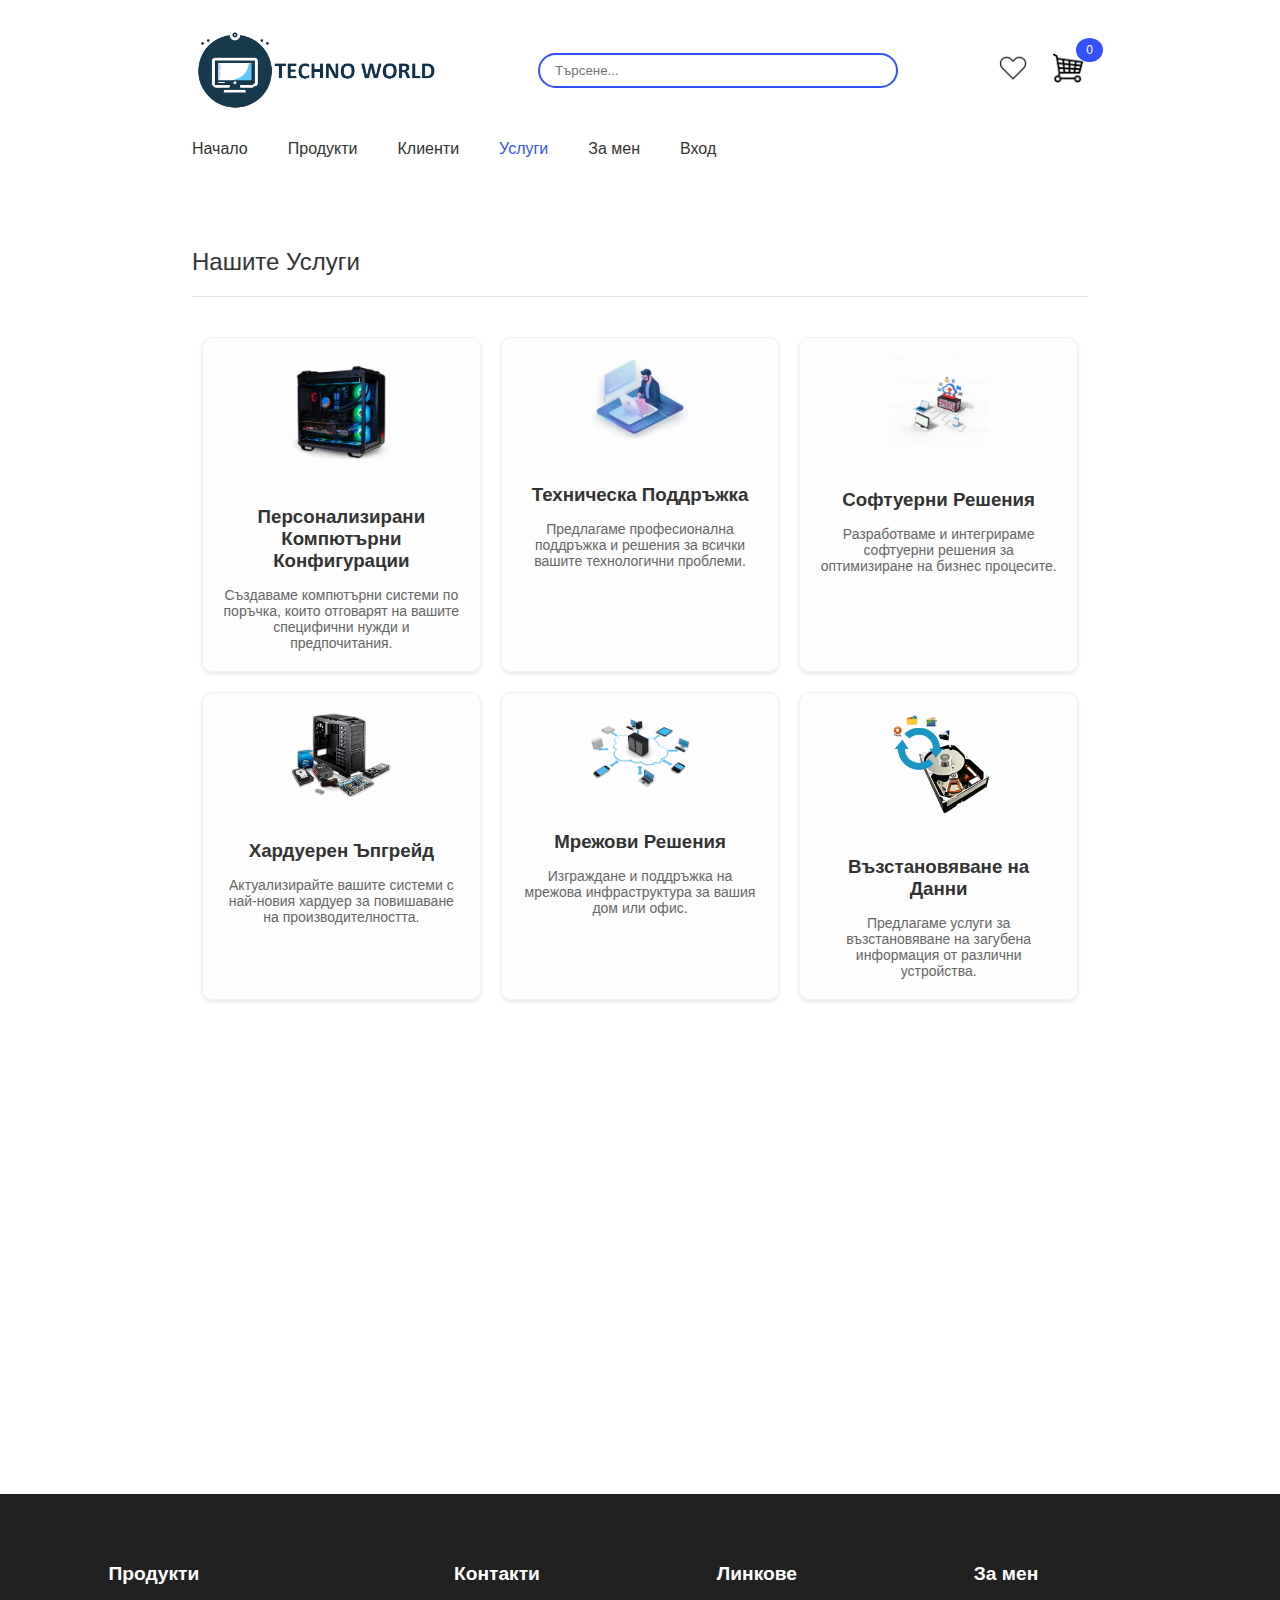
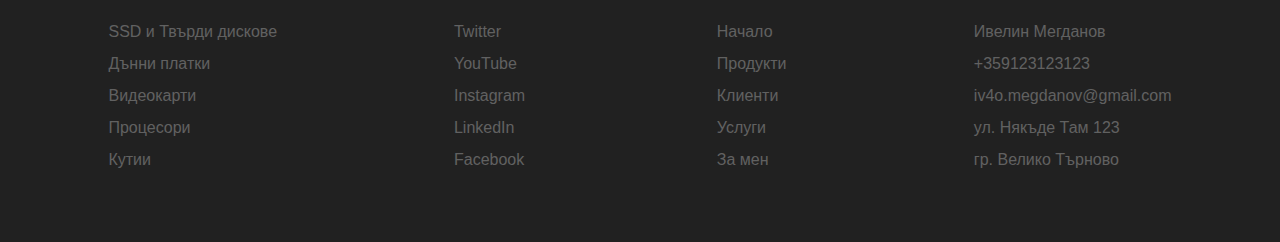
<file: html/about.html>
<!DOCTYPE html>
<html lang="bg">
  <head>
    <meta charset="UTF-8" />
    <meta name="viewport" content="width=device-width, initial-scale=1.0" />
    <title>Услуги - Technoworld</title>
    <link rel="icon" type="image/x-icon" href="../images/favicon.ico" />
    <link rel="stylesheet" href="../css/about.css" />
    <link rel="stylesheet" href="../css/default.css" />
  </head>
  <body>
    <!-- Навигационна лента -->
    <nav class="navbar">
      <div class="navbar-top">
        <img
          href="index.html"
          class="logo"
          src="../images/logoBig.png"
          alt="Logo"
        />
        <form action="products.html" method="get">
          <input type="text" name="search" placeholder="Търсене..." />
        </form>
        <div class="navbar-icons">
          <a href="#" class="hearth-icon">
            <img src="../images/hearth.png" alt="Hearth Cart" />
          </a>
          <a href="#" class="cart-icon">
            <img src="../images/shoppingCart.png" alt="Shopping Cart" />
            <span>0</span>
          </a>
        </div>
      </div>
      <div class="navbar-bottom">
        <li><a href="index.html">Начало</a></li>
        <li><a href="products.html">Продукти</a></li>
        <li><a href="clients.html">Клиенти</a></li>
        <li><a href="about.html" style="color: #3452ff">Услуги</a></li>
        <li><a href="about_me.html">За мен</a></li>
        <li><a href="login.html">Вход</a></li>
      </div>
    </nav>

    <!-- Услуги -->
    <section class="services">
      <h2 class="section-title">Нашите Услуги</h2>
      <hr />
      <div class="service-container">
        <div class="service-item">
          <img
            src="../images/about/custompcbuild.webp"
            alt="Custom PC Builds"
          />
          <h3>Персонализирани Компютърни Конфигурации</h3>
          <p>
            Създаваме компютърни системи по поръчка, които отговарят на вашите
            специфични нужди и предпочитания.
          </p>
        </div>
        <div class="service-item">
          <img src="../images/about/technicalsupport.png" alt="Tech Support" />
          <h3>Техническа Поддръжка</h3>
          <p>
            Предлагаме професионална поддръжка и решения за всички вашите
            технологични проблеми.
          </p>
        </div>
        <div class="service-item">
          <img
            src="../images/about/softwaresolutions.png"
            alt="Software Solutions"
          />
          <h3>Софтуерни Решения</h3>
          <p>
            Разработваме и интегрираме софтуерни решения за оптимизиране на
            бизнес процесите.
          </p>
        </div>
        <div class="service-item">
          <img
            src="../images/about/hardwareupgrade.png"
            alt="Hardware Upgrades"
          />
          <h3>Хардуерен Ъпгрейд</h3>
          <p>
            Актуализирайте вашите системи с най-новия хардуер за повишаване на
            производителността.
          </p>
        </div>
        <div class="service-item">
          <img
            src="../images/about/networkingsolutions.png"
            alt="Networking Solutions"
          />
          <h3>Мрежови Решения</h3>
          <p>
            Изграждане и поддръжка на мрежова инфраструктура за вашия дом или
            офис.
          </p>
        </div>
        <div class="service-item">
          <img src="../images/about/datarecovery.png" alt="Data Recovery" />
          <h3>Възстановяване на Данни</h3>
          <p>
            Предлагаме услуги за възстановяване на загубена информация от
            различни устройства.
          </p>
        </div>
      </div>
    </section>

    <!-- Карта -->
    <iframe
      src="https://www.google.com/maps/embed?pb=!1m18!1m12!1m3!1d46623.51848271306!2d25.591923006593756!3d43.0841280479387!2m3!1f0!2f0!3f0!3m2!1i1024!2i768!4f13.1!3m3!1m2!1s0x40a9214b3d9491dd%3A0x400a01269bf5dc0!2z0JLQtdC70LjQutC-INCi0YrRgNC90L7QstC-!5e0!3m2!1sbg!2sbg!4v1711900497624!5m2!1sbg!2sbg"
      width="600"
      height="450"
      style="border: 0"
      allowfullscreen=""
      loading="lazy"
      referrerpolicy="no-referrer-when-downgrade"
      class="map"
    ></iframe>

    <!-- Footer -->
    <footer class="footer">
      <div class="footer-column">
        <h3>Продукти</h3>
        <ul>
          <li><a href="#">SSD и Твърди дискове</a></li>
          <li><a href="#">Дънни платки</a></li>
          <li><a href="#">Видеокарти</a></li>
          <li><a href="#">Процесори</a></li>
          <li><a href="#">Кутии</a></li>
        </ul>
      </div>
      <div class="footer-column">
        <h3>Контакти</h3>
        <ul>
          <li><a href="#">Twitter</a></li>
          <li><a href="#">YouTube</a></li>
          <li><a href="#">Instagram</a></li>
          <li><a href="#">LinkedIn</a></li>
          <li><a href="#">Facebook</a></li>
        </ul>
      </div>
      <div class="footer-column">
        <h3>Линкове</h3>
        <ul>
          <li><a href="index.html">Начало</a></li>
          <li><a href="products.html">Продукти</a></li>
          <li><a href="clients.html">Клиенти</a></li>
          <li><a href="about.html">Услуги</a></li>
          <li><a href="about_me.html">За мен</a></li>
        </ul>
      </div>
      <div class="footer-column">
        <h3>За мен</h3>
        <ul>
          <li><a href="">Ивелин Мегданов</a></li>
          <li><a href="tel:+359123123123">+359123123123</a></li>
          <li>
            <a href="mailto:iv4o.megdanov@gmail.com">iv4o.megdanov@gmail.com</a>
          </li>
          <li>
            <a href="">ул. Някъде Там 123</a>
          </li>
          <li><a href="">гр. Велико Търново</a></li>
        </ul>
      </div>
    </footer>
  </body>
</html>
</file>
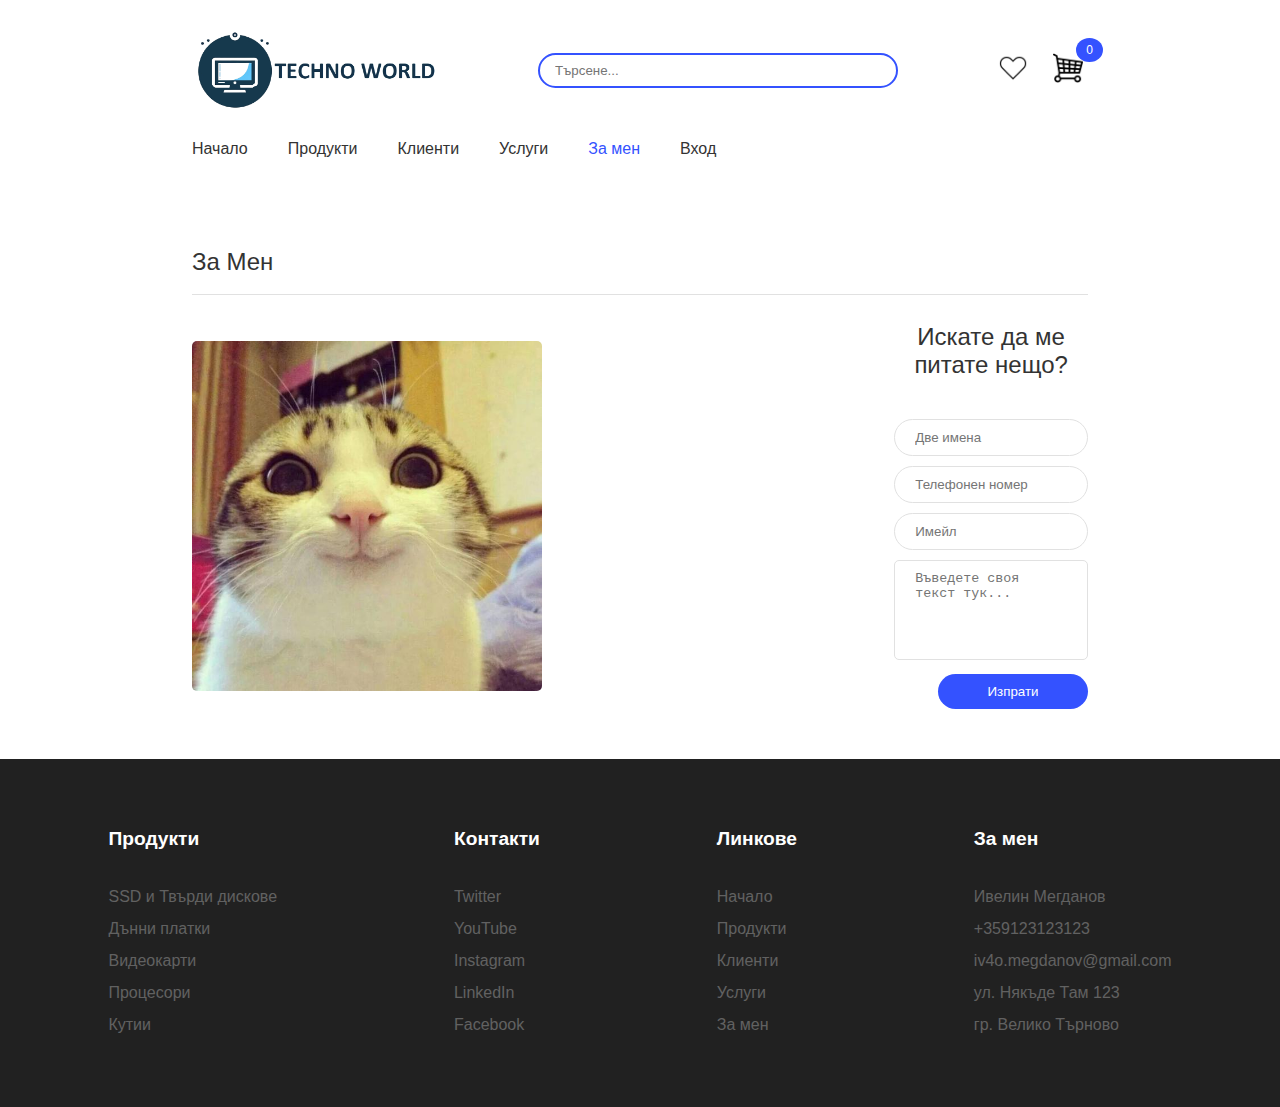
<file: html/about_me.html>
<!DOCTYPE html>
<html lang="bg">
  <head>
    <meta charset="UTF-8" />
    <meta name="viewport" content="width=device-width, initial-scale=1.0" />
    <title>За Мен - Technoworld</title>
    <link rel="icon" type="image/x-icon" href="../images/favicon.ico" />
    <link rel="stylesheet" href="../css/about_me.css" />
    <link rel="stylesheet" href="../css/default.css" />
  </head>
  <body>
    <!-- Навигационна лента -->
    <nav class="navbar">
      <div class="navbar-top">
        <img
          href="index.html"
          class="logo"
          src="../images/logoBig.png"
          alt="Logo"
        />
        <form action="products.html" method="get">
          <input type="text" name="search" placeholder="Търсене..." />
        </form>
        <div class="navbar-icons">
          <a href="#" class="hearth-icon">
            <img src="../images/hearth.png" alt="Hearth Cart" />
          </a>
          <a href="#" class="cart-icon">
            <img src="../images/shoppingCart.png" alt="Shopping Cart" />
            <span>0</span>
          </a>
        </div>
      </div>
      <div class="navbar-bottom">
        <li><a href="index.html">Начало</a></li>
        <li><a href="products.html">Продукти</a></li>
        <li><a href="clients.html">Клиенти</a></li>
        <li><a href="about.html">Услуги</a></li>
        <li><a href="about_me.html" style="color: #3452ff">За мен</a></li>
        <li><a href="login.html">Вход</a></li>
      </div>
    </nav>
    <div class="contact">
      <h2 class="contact-title">За Мен</h2>
      <hr />
      <div class="me-and-form">
        <div class="hover-effect-container">
          <img
            src="../images/about_me/me.jpg"
            alt="Ивелин Мегданов"
            class="profile-pic"
          />
          <div class="contact-information">
            <div class="contact-info">
              <h2>Контакти</h2>
              <p><strong>Имейл:</strong>iv4o.megdanov@gmail.com</p>
              <p><strong>Телефон:</strong>+359123123123</p>
              <p><strong>Град:</strong>гр. Велико Търново</p>
              <p><strong>Адрес:</strong>ул. Някъде Там 123</p>
              <p><strong>Инфо:</strong>Нещо да има</p>
              <p><strong>Още инфо:</strong>Още нещо пише</p>
            </div>
          </div>
        </div>
        <div class="form">
          <h2 class="contact-title-form">Искате да ме питате нещо?</h2>
          <form
            action="https://api.web3forms.com/submit"
            method="post"
            class="contact-form"
          >
            <input
              type="hidden"
              name="access_key"
              value="a297bd6e-7523-4e39-a456-91925d9cc633"
            />
            <div class="user">
              <input
                type="text"
                name="user"
                placeholder="Две имена"
                title="Въведете 2 имена с разтояние между тях"
                required
                pattern="(^[a-zA-Zа-яА-Я]{1,30} [a-zA-Zа-яА-Я]{1,30}$)"
              />
            </div>
            <div class="phone">
              <input type="tel" name="phone" placeholder="Телефонен номер" />
            </div>
            <div class="email">
              <input type="email" name="email" placeholder="Имейл" />
            </div>
            <div class="message">
              <textarea
                name="message"
                placeholder="Въведете своя текст тук..."
              ></textarea>
            </div>

            <button type="submit">Изпрати</button>
          </form>
        </div>
      </div>
    </div>

    <!-- Footer -->
    <footer class="footer">
      <div class="footer-column">
        <h3>Продукти</h3>
        <ul>
          <li><a href="#">SSD и Твърди дискове</a></li>
          <li><a href="#">Дънни платки</a></li>
          <li><a href="#">Видеокарти</a></li>
          <li><a href="#">Процесори</a></li>
          <li><a href="#">Кутии</a></li>
        </ul>
      </div>
      <div class="footer-column">
        <h3>Контакти</h3>
        <ul>
          <li><a href="#">Twitter</a></li>
          <li><a href="#">YouTube</a></li>
          <li><a href="#">Instagram</a></li>
          <li><a href="#">LinkedIn</a></li>
          <li><a href="#">Facebook</a></li>
        </ul>
      </div>
      <div class="footer-column">
        <h3>Линкове</h3>
        <ul>
          <li><a href="index.html">Начало</a></li>
          <li><a href="products.html">Продукти</a></li>
          <li><a href="clients.html">Клиенти</a></li>
          <li><a href="about.html">Услуги</a></li>
          <li><a href="about_me.html">За мен</a></li>
        </ul>
      </div>
      <div class="footer-column">
        <h3>За мен</h3>
        <ul>
          <li><a href="">Ивелин Мегданов</a></li>
          <li><a href="tel:+359123123123">+359123123123</a></li>
          <li>
            <a href="mailto:iv4o.megdanov@gmail.com">iv4o.megdanov@gmail.com</a>
          </li>
          <li>
            <a href="">ул. Някъде Там 123</a>
          </li>
          <li><a href="">гр. Велико Търново</a></li>
        </ul>
      </div>
    </footer>
  </body>
</html>
</file>
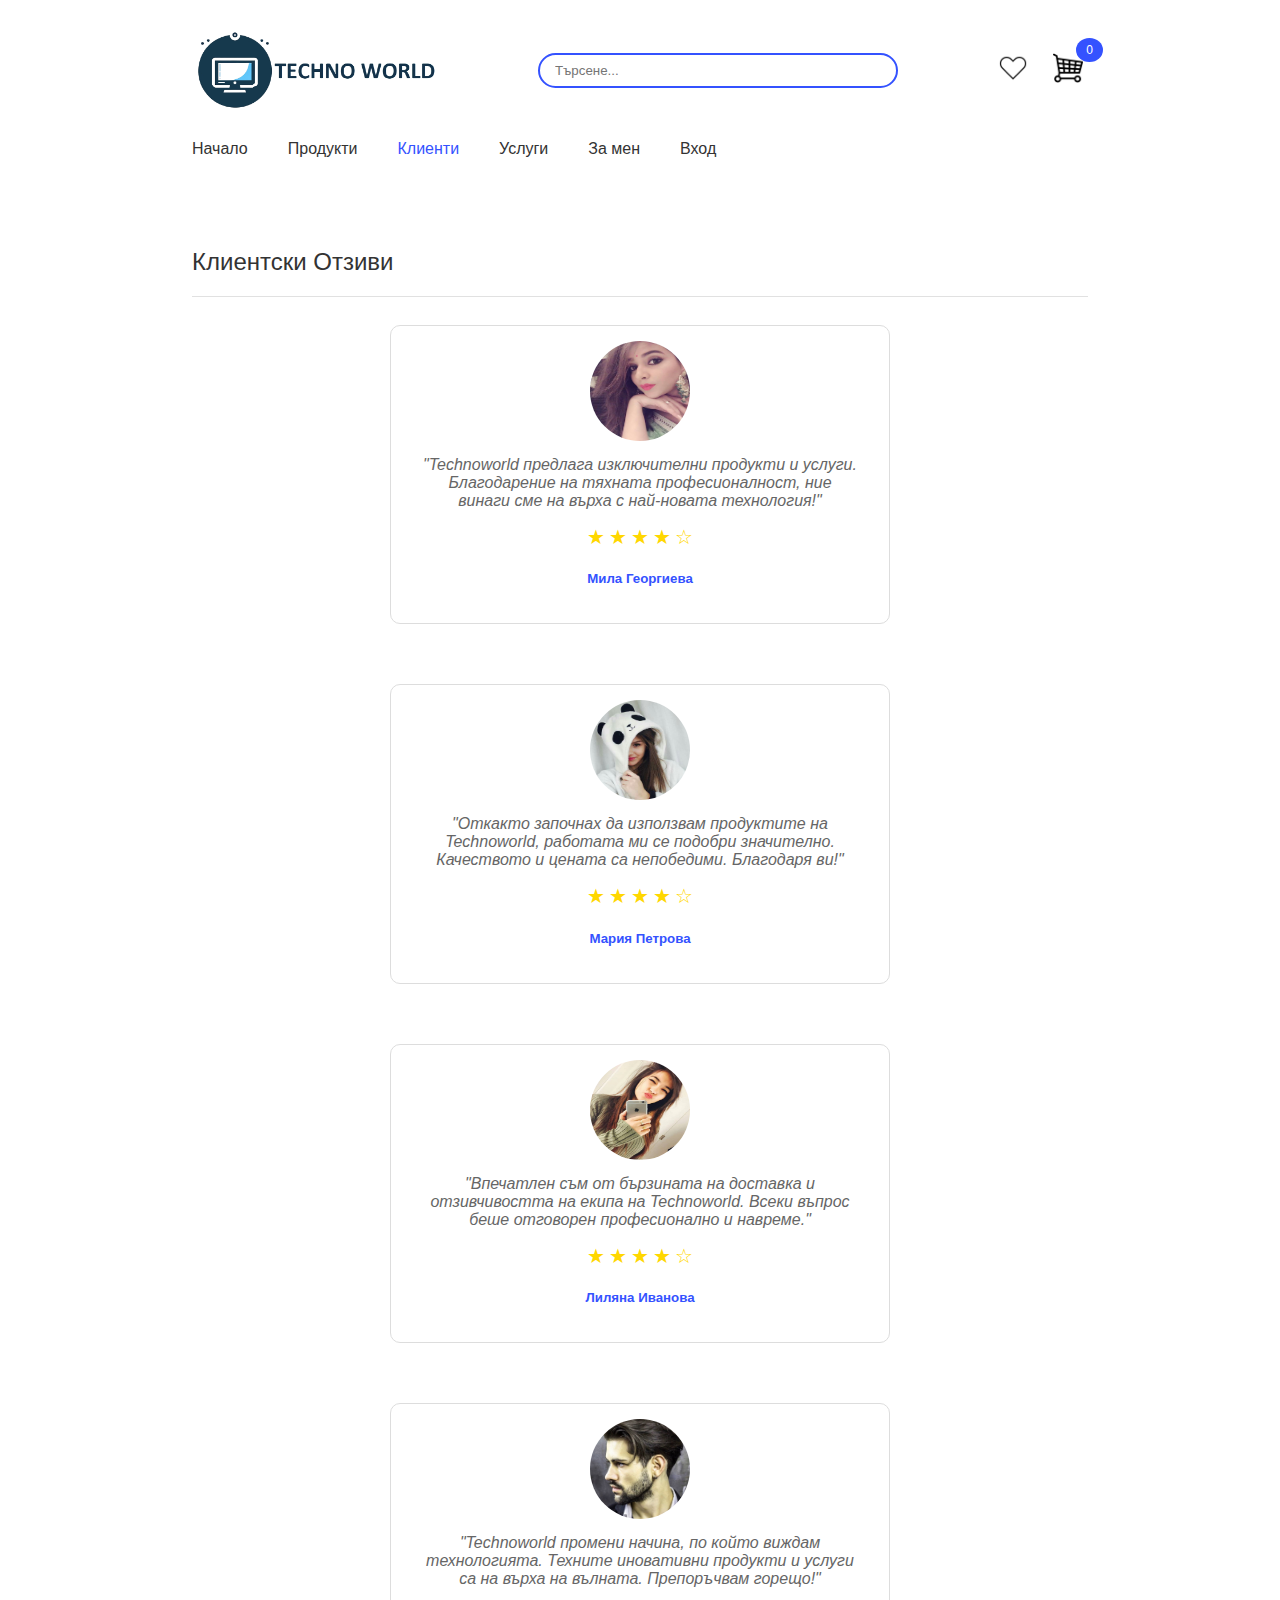
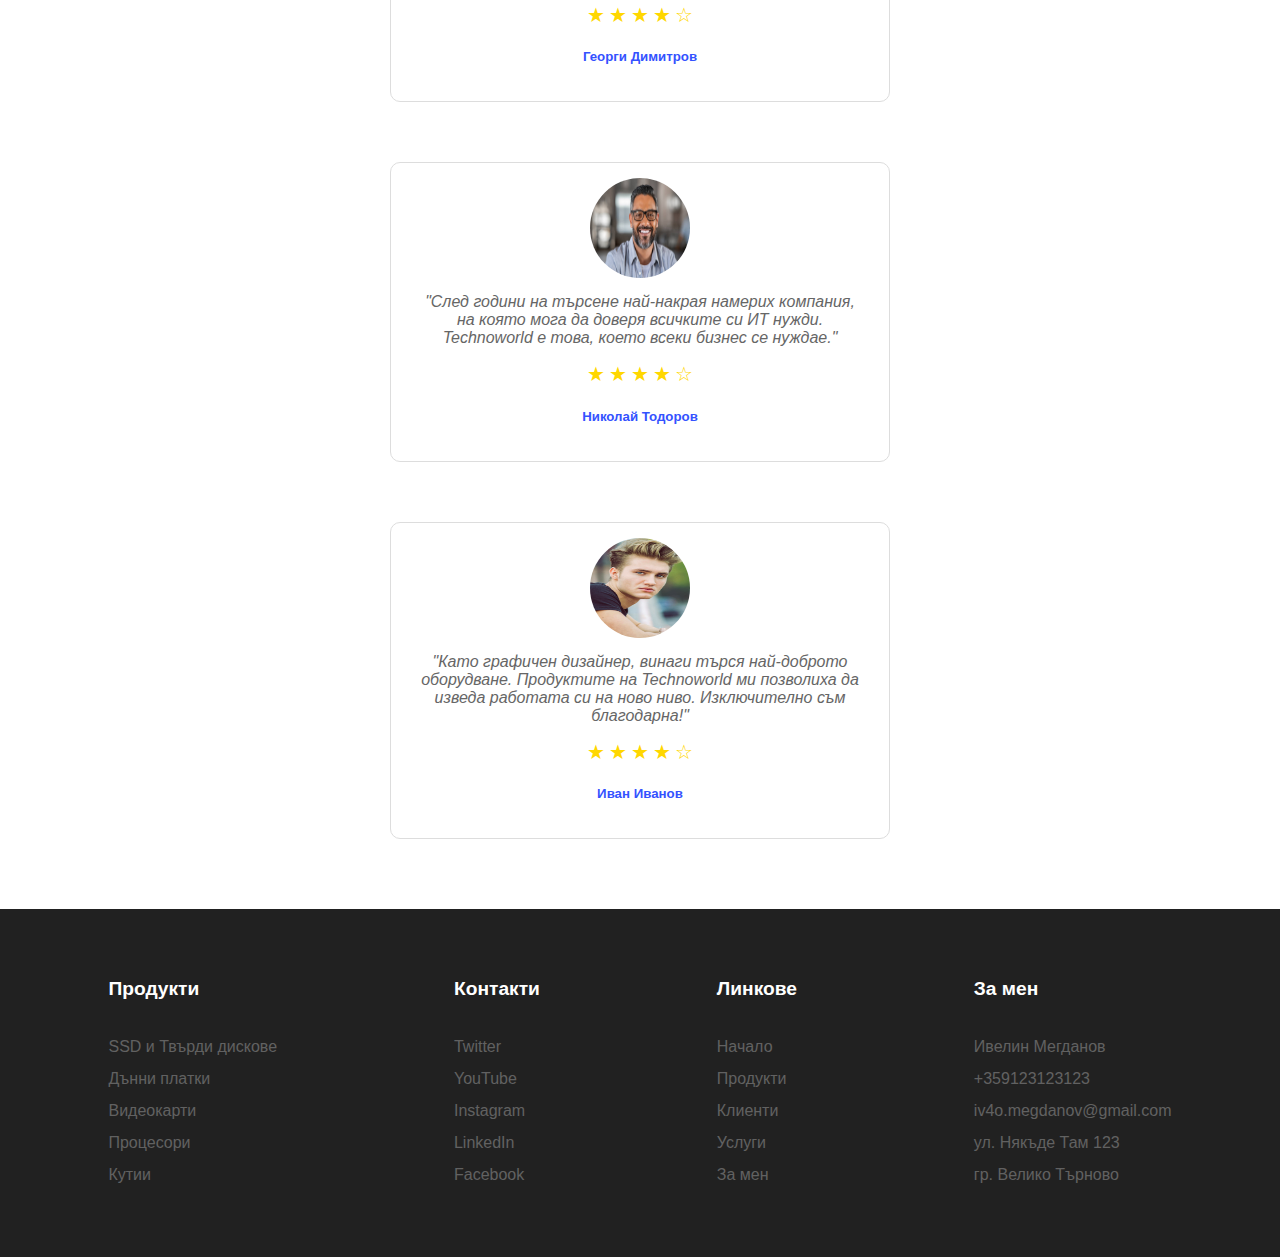
<file: html/clients.html>
<!DOCTYPE html>
<html lang="bg">
  <head>
    <meta charset="UTF-8" />
    <meta name="viewport" content="width=device-width, initial-scale=1.0" />
    <title>Клиенти - Technoworld</title>
    <link rel="icon" type="image/x-icon" href="../images/favicon.ico" />
    <link rel="stylesheet" href="../css/clients.css" />
    <link rel="stylesheet" href="../css/default.css" />
  </head>
  <body>
    <!-- Навигационна лента -->
    <nav class="navbar">
      <div class="navbar-top">
        <img
          href="index.html"
          class="logo"
          src="../images/logoBig.png"
          alt="Logo"
        />
        <form action="products.html" method="get">
          <input type="text" name="search" placeholder="Търсене..." />
        </form>
        <div class="navbar-icons">
          <a href="#" class="hearth-icon">
            <img src="../images/hearth.png" alt="Hearth Cart" />
          </a>
          <a href="#" class="cart-icon">
            <img src="../images/shoppingCart.png" alt="Shopping Cart" />
            <span>0</span>
          </a>
        </div>
      </div>
      <div class="navbar-bottom">
        <li><a href="index.html">Начало</a></li>
        <li><a href="products.html">Продукти</a></li>
        <li><a href="clients.html" style="color: #3452ff">Клиенти</a></li>
        <li><a href="about.html">Услуги</a></li>
        <li><a href="about_me.html">За мен</a></li>
        <li><a href="login.html">Вход</a></li>
      </div>
    </nav>

    <!-- Отзиви -->
    <section class="testimonials">
      <h2 class="testimonials-title">Клиентски Отзиви</h2>
      <hr />
      <div class="testimonials-holder">
        <div class="testimonial-card">
          <img
            src="../images/clients/client1.jpg"
            alt="Client Name"
            class="testimonial-image"
          />
          <p class="testimonial-text">
            "Technoworld предлага изключителни продукти и услуги. Благодарение
            на тяхната професионалност, ние винаги сме на върха с най-новата
            технология!"
          </p>
          <div class="rating">
            <span class="star filled"></span>
            <span class="star filled"></span>
            <span class="star filled"></span>
            <span class="star filled"></span>
            <span class="star unfilled"></span>
          </div>
          <h5 class="testimonial-author">Мила Георгиева</h5>
        </div>
        <div class="testimonial-card">
          <img
            src="../images/clients/client2.jpg"
            alt="Client Name"
            class="testimonial-image"
          />
          <p class="testimonial-text">
            "Откакто започнах да използвам продуктите на Technoworld, работата
            ми се подобри значително. Качеството и цената са непобедими.
            Благодаря ви!"
          </p>
          <div class="rating">
            <span class="star filled"></span>
            <span class="star filled"></span>
            <span class="star filled"></span>
            <span class="star filled"></span>
            <span class="star unfilled"></span>
          </div>
          <h5 class="testimonial-author">Мария Петрова</h5>
        </div>
        <div class="testimonial-card">
          <img
            src="../images/clients/client3.jpg"
            alt="Client Name"
            class="testimonial-image"
          />
          <p class="testimonial-text">
            "Впечатлен съм от бързината на доставка и отзивчивостта на екипа на
            Technoworld. Всеки въпрос беше отговорен професионално и навреме."
          </p>
          <div class="rating">
            <span class="star filled"></span>
            <span class="star filled"></span>
            <span class="star filled"></span>
            <span class="star filled"></span>
            <span class="star unfilled"></span>
          </div>
          <h5 class="testimonial-author">Лиляна Иванова</h5>
        </div>
        <div class="testimonial-card">
          <img
            src="../images/clients/client4.jpg"
            alt="Client Name"
            class="testimonial-image"
          />
          <p class="testimonial-text">
            "Technoworld промени начина, по който виждам технологията. Техните
            иновативни продукти и услуги са на върха на вълната. Препоръчвам
            горещо!"
          </p>
          <div class="rating">
            <span class="star filled"></span>
            <span class="star filled"></span>
            <span class="star filled"></span>
            <span class="star filled"></span>
            <span class="star unfilled"></span>
          </div>
          <h5 class="testimonial-author">Георги Димитров</h5>
        </div>
        <div class="testimonial-card">
          <img
            src="../images/clients/client5.jpg"
            alt="Client Name"
            class="testimonial-image"
          />
          <p class="testimonial-text">
            "След години на търсене най-накрая намерих компания, на която мога
            да доверя всичките си ИТ нужди. Technoworld е това, което всеки
            бизнес се нуждае."
          </p>
          <div class="rating">
            <span class="star filled"></span>
            <span class="star filled"></span>
            <span class="star filled"></span>
            <span class="star filled"></span>
            <span class="star unfilled"></span>
          </div>
          <h5 class="testimonial-author">Николай Тодоров</h5>
        </div>
        <div class="testimonial-card">
          <img
            src="../images/clients/client6.jpg"
            alt="Client Name"
            class="testimonial-image"
          />
          <p class="testimonial-text">
            "Като графичен дизайнер, винаги търся най-доброто оборудване.
            Продуктите на Technoworld ми позволиха да изведа работата си на ново
            ниво. Изключително съм благодарна!"
          </p>
          <div class="rating">
            <span class="star filled"></span>
            <span class="star filled"></span>
            <span class="star filled"></span>
            <span class="star filled"></span>
            <span class="star unfilled"></span>
          </div>
          <h5 class="testimonial-author">Иван Иванов</h5>
        </div>
      </div>
    </section>

    <!-- Footer -->
    <footer class="footer">
      <div class="footer-column">
        <h3>Продукти</h3>
        <ul>
          <li><a href="#">SSD и Твърди дискове</a></li>
          <li><a href="#">Дънни платки</a></li>
          <li><a href="#">Видеокарти</a></li>
          <li><a href="#">Процесори</a></li>
          <li><a href="#">Кутии</a></li>
        </ul>
      </div>
      <div class="footer-column">
        <h3>Контакти</h3>
        <ul>
          <li><a href="#">Twitter</a></li>
          <li><a href="#">YouTube</a></li>
          <li><a href="#">Instagram</a></li>
          <li><a href="#">LinkedIn</a></li>
          <li><a href="#">Facebook</a></li>
        </ul>
      </div>
      <div class="footer-column">
        <h3>Линкове</h3>
        <ul>
          <li><a href="index.html">Начало</a></li>
          <li><a href="products.html">Продукти</a></li>
          <li><a href="clients.html">Клиенти</a></li>
          <li><a href="about.html">Услуги</a></li>
          <li><a href="about_me.html">За мен</a></li>
        </ul>
      </div>
      <div class="footer-column">
        <h3>За мен</h3>
        <ul>
          <li><a href="">Ивелин Мегданов</a></li>
          <li><a href="tel:+359123123123">+359123123123</a></li>
          <li>
            <a href="mailto:iv4o.megdanov@gmail.com">iv4o.megdanov@gmail.com</a>
          </li>
          <li>
            <a href="">ул. Някъде Там 123</a>
          </li>
          <li><a href="">гр. Велико Търново</a></li>
        </ul>
      </div>
    </footer>
  </body>
</html>
</file>
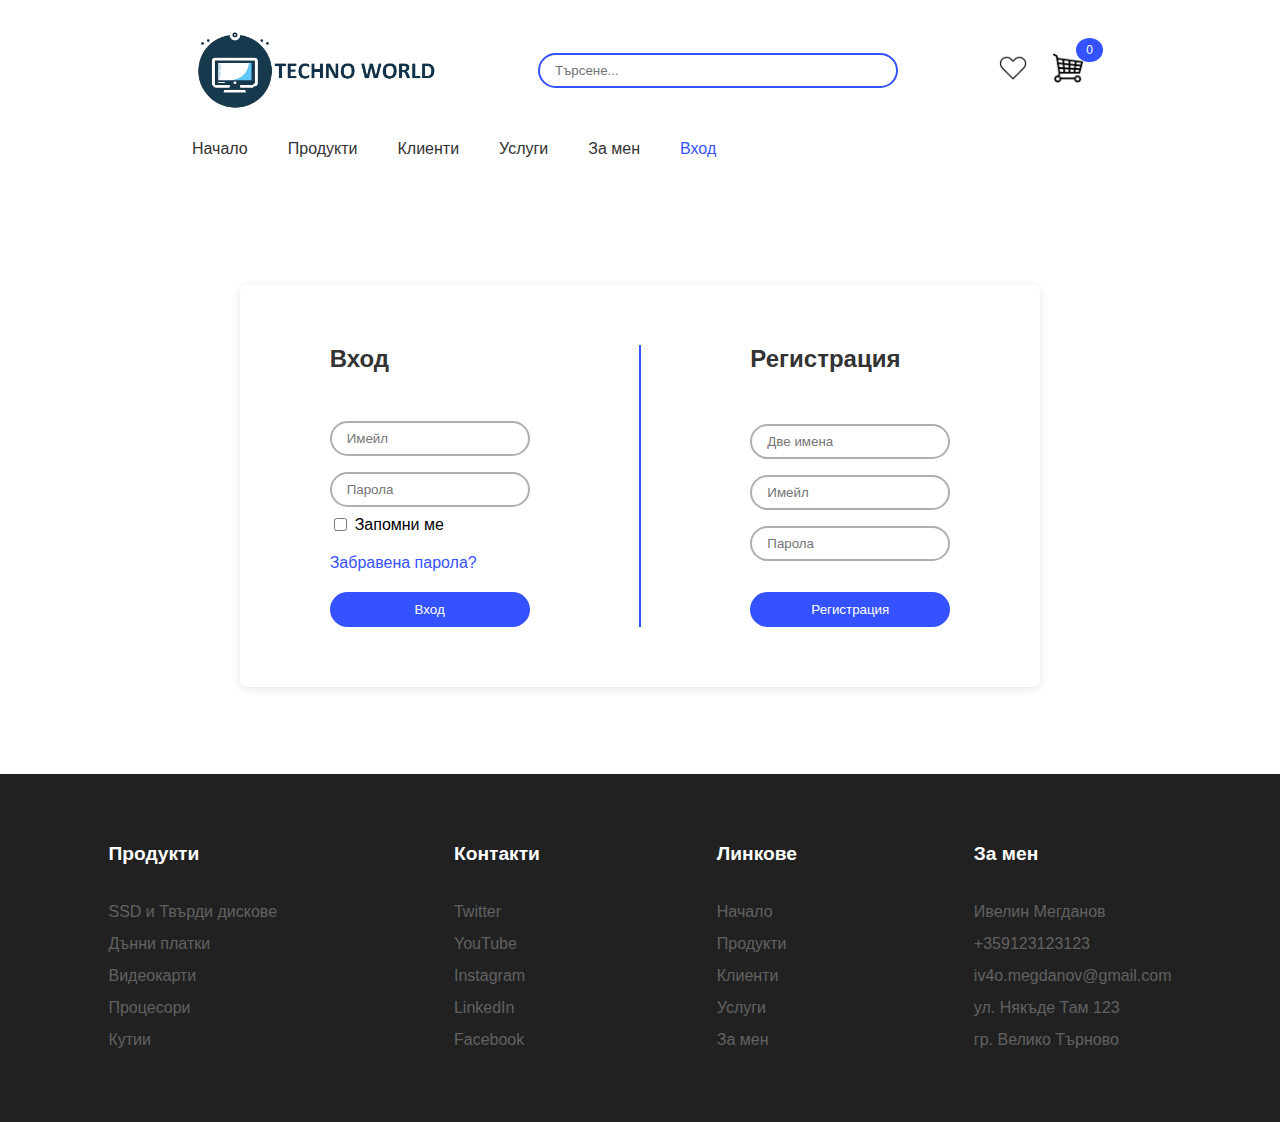
<file: html/login.html>
<!DOCTYPE html>
<html lang="bg">
  <head>
    <meta charset="UTF-8" />
    <meta name="viewport" content="width=device-width, initial-scale=1.0" />
    <title>Начало - Technoworld</title>
    <link rel="icon" type="image/x-icon" href="../images/favicon.ico" />
    <link rel="stylesheet" href="../css/default.css" />
    <link rel="stylesheet" href="../css/login.css" />
  </head>
  <body>
    <!-- Навигационна лента -->
    <nav class="navbar">
      <div class="navbar-top">
        <img
          href="index.html"
          class="logo"
          src="../images/logoBig.png"
          alt="Logo"
        />
        <form action="products.html" method="get">
          <input type="text" name="search" placeholder="Търсене..." />
        </form>
        <div class="navbar-icons">
          <a href="#" class="hearth-icon">
            <img src="../images/hearth.png" alt="Hearth Cart" />
          </a>
          <a href="#" class="cart-icon">
            <img src="../images/shoppingCart.png" alt="Shopping Cart" />
            <span>0</span>
          </a>
        </div>
      </div>
      <div class="navbar-bottom">
        <li><a href="index.html">Начало</a></li>
        <li><a href="products.html">Продукти</a></li>
        <li><a href="clients.html">Клиенти</a></li>
        <li><a href="about.html">Услуги</a></li>
        <li><a href="about_me.html">За мен</a></li>
        <li><a href="login.html" style="color: #3452ff">Вход</a></li>
      </div>
    </nav>

    <!-- Форма за вход и регистрация -->
    <div class="container">
      <div class="form-container">
        <form class="login-form">
          <h2>Вход</h2>
          <div class="inputs">
            <input type="email" placeholder="Имейл" required />
            <input type="password" placeholder="Парола" required />
            <div class="remember-me">
              <input type="checkbox" id="remember" />
              <label for="remember">Запомни ме</label>
            </div>
            <a href="#" class="forgotten-password">Забравена парола?</a>
          </div>
          <button type="submit">Вход</button>
        </form>
        <div class="separator"></div>
        <form class="register-form">
          <h2>Регистрация</h2>
          <div class="inputs">
            <input type="text" placeholder="Две имена" required />
            <input type="email" placeholder="Имейл" required />
            <input type="password" placeholder="Парола" required />
          </div>
          <button type="submit">Регистрация</button>
        </form>
      </div>
    </div>

    <!-- Footer -->
    <footer class="footer">
      <div class="footer-column">
        <h3>Продукти</h3>
        <ul>
          <li><a href="#">SSD и Твърди дискове</a></li>
          <li><a href="#">Дънни платки</a></li>
          <li><a href="#">Видеокарти</a></li>
          <li><a href="#">Процесори</a></li>
          <li><a href="#">Кутии</a></li>
        </ul>
      </div>
      <div class="footer-column">
        <h3>Контакти</h3>
        <ul>
          <li><a href="#">Twitter</a></li>
          <li><a href="#">YouTube</a></li>
          <li><a href="#">Instagram</a></li>
          <li><a href="#">LinkedIn</a></li>
          <li><a href="#">Facebook</a></li>
        </ul>
      </div>
      <div class="footer-column">
        <h3>Линкове</h3>
        <ul>
          <li><a href="index.html">Начало</a></li>
          <li><a href="products.html">Продукти</a></li>
          <li><a href="clients.html">Клиенти</a></li>
          <li><a href="about.html">Услуги</a></li>
          <li><a href="about_me.html">За мен</a></li>
        </ul>
      </div>
      <div class="footer-column">
        <h3>За мен</h3>
        <ul>
          <li><a href="">Ивелин Мегданов</a></li>
          <li><a href="tel:+359123123123">+359123123123</a></li>
          <li>
            <a href="mailto:iv4o.megdanov@gmail.com">iv4o.megdanov@gmail.com</a>
          </li>
          <li>
            <a href="">ул. Някъде Там 123</a>
          </li>
          <li><a href="">гр. Велико Търново</a></li>
        </ul>
      </div>
    </footer>
  </body>
</html>
</file>
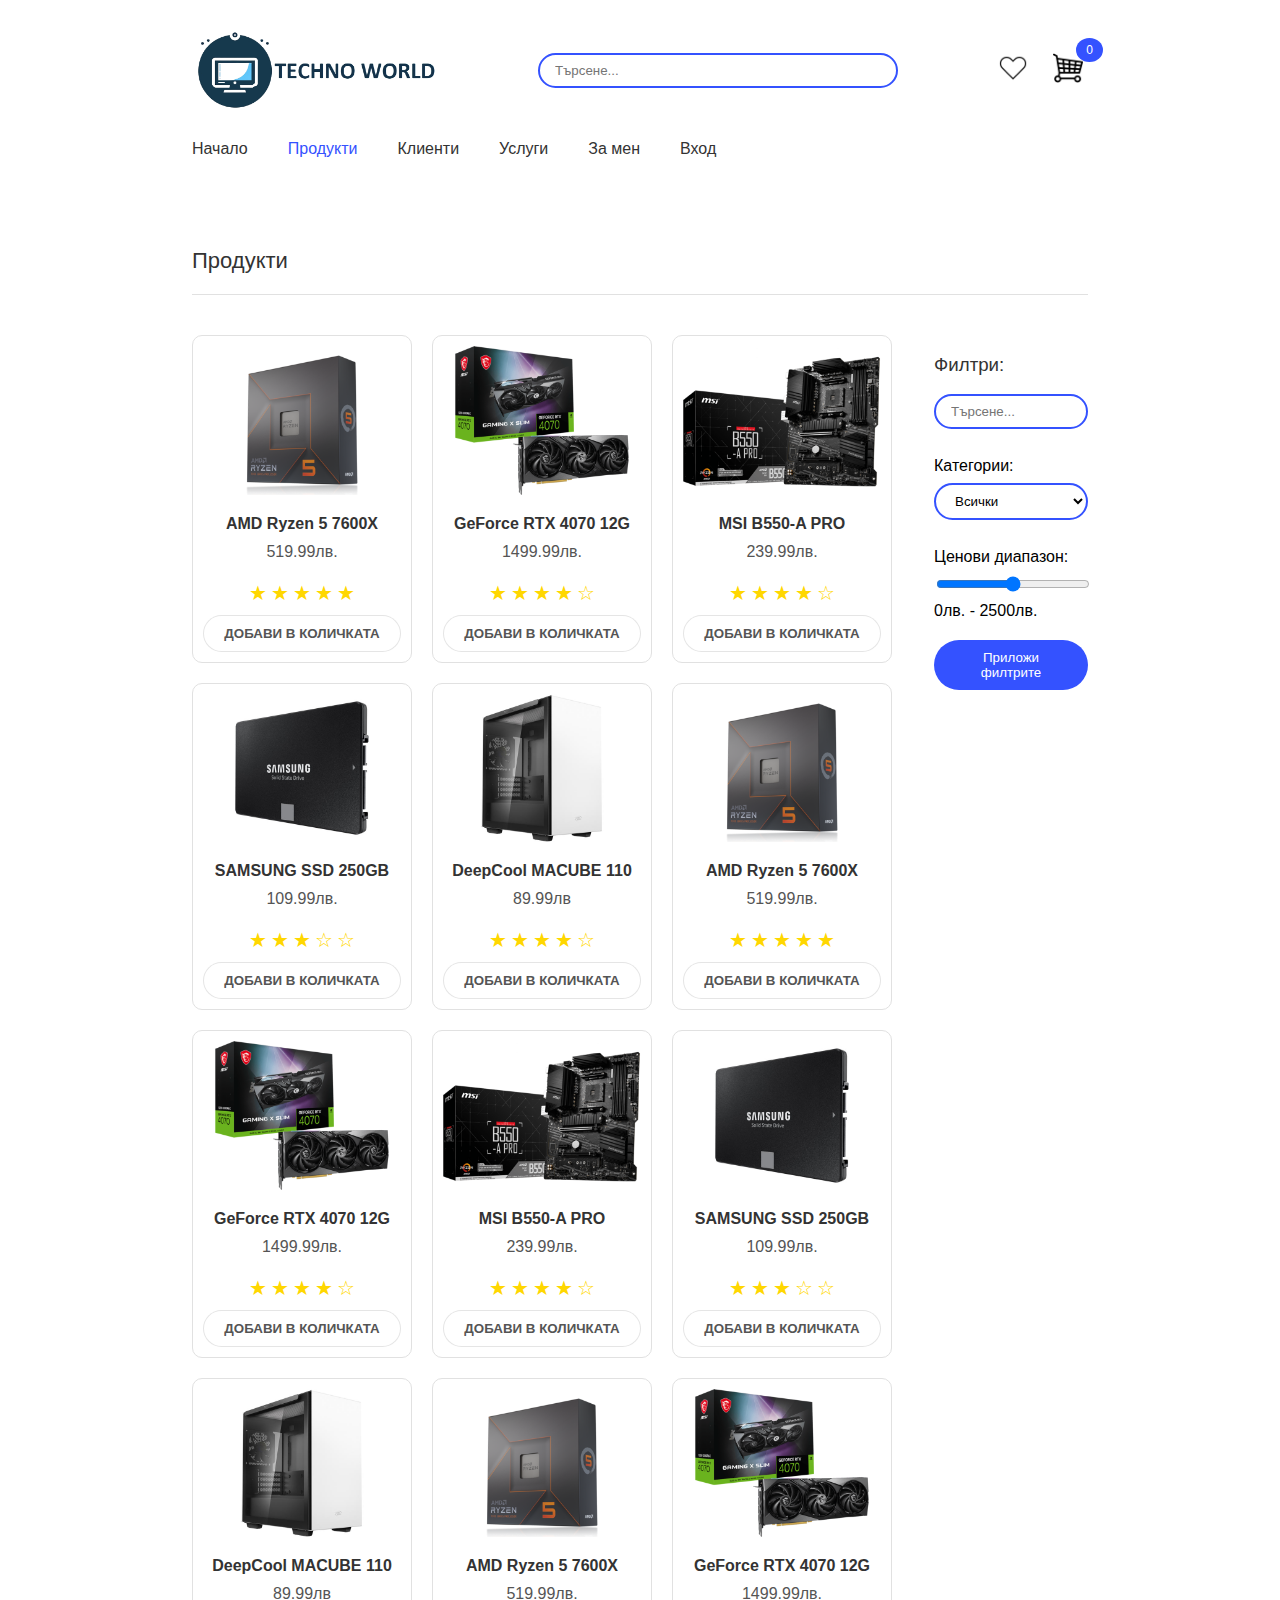
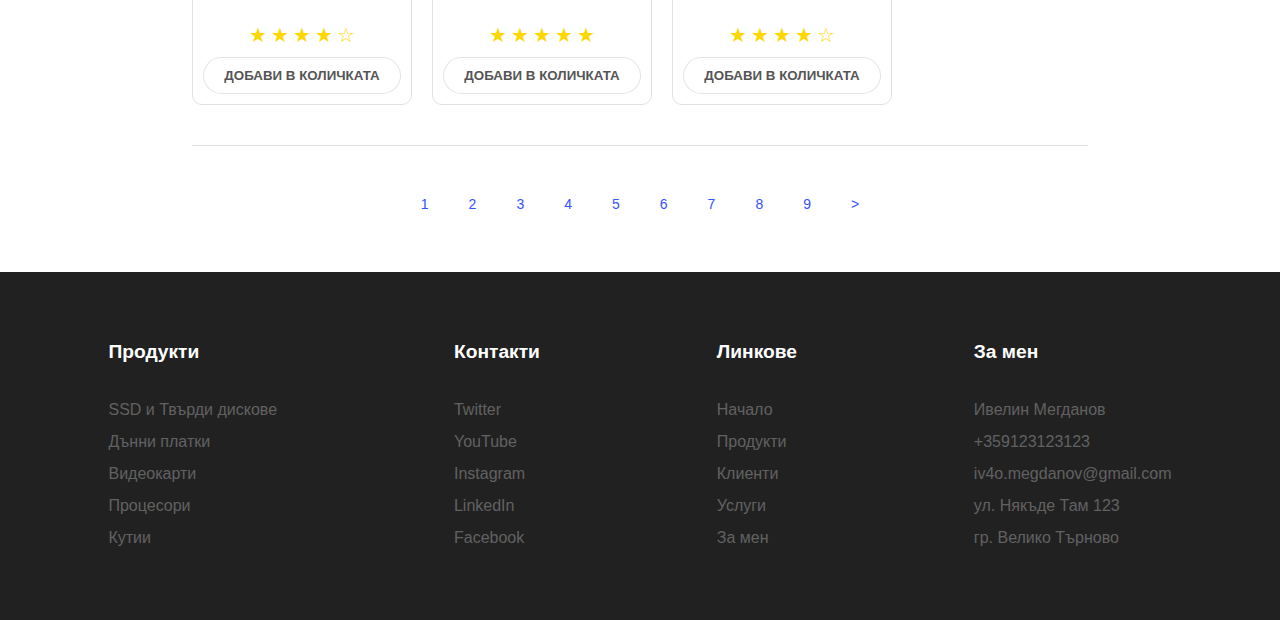
<file: html/products.html>
<!DOCTYPE html>
<html lang="bg">
  <head>
    <meta charset="UTF-8" />
    <meta name="viewport" content="width=device-width, initial-scale=1.0" />
    <title>Продукти - Technoworld</title>
    <link rel="icon" type="image/x-icon" href="../images/favicon.ico" />
    <link rel="stylesheet" href="../css/products.css" />
    <link rel="stylesheet" href="../css/default.css" />
  </head>
  <body>
    <!-- Навигационна лента -->
    <nav class="navbar">
      <div class="navbar-top">
        <img
          href="index.html"
          class="logo"
          src="../images/logoBig.png"
          alt="Logo"
        />
        <form action="products.html" method="get">
          <input type="text" name="search" placeholder="Търсене..." />
        </form>
        <div class="navbar-icons">
          <a href="#" class="hearth-icon">
            <img src="../images/hearth.png" alt="Hearth Cart" />
          </a>
          <a href="#" class="cart-icon">
            <img src="../images/shoppingCart.png" alt="Shopping Cart" />
            <span>0</span>
          </a>
        </div>
      </div>
      <div class="navbar-bottom">
        <li><a href="index.html">Начало</a></li>
        <li><a href="products.html" style="color: #3452ff">Продукти</a></li>
        <li><a href="clients.html">Клиенти</a></li>
        <li><a href="about.html">Услуги</a></li>
        <li><a href="about_me.html">За мен</a></li>
        <li><a href="login.html">Вход</a></li>
      </div>
    </nav>

    <!-- Продукти -->
    <div class="featured">
      <h2 class="products-title">Продукти</h2>
      <hr />
      <div class="product-menu">
        <div class="products">
          <div class="product">
            <img src="../images/home/product1.png" alt="Product 1" />
            <h3>AMD Ryzen 5 7600X</h3>
            <p>519.99лв.</p>
            <div class="rating">
              <span class="star filled"></span>
              <span class="star filled"></span>
              <span class="star filled"></span>
              <span class="star filled"></span>
              <span class="star filled"></span>
            </div>
            <button>Добави в количката</button>
          </div>
          <div class="product">
            <img src="../images/home/product2.png" alt="Product 2" />
            <h3>GeForce RTX 4070 12G</h3>
            <p>1499.99лв.</p>
            <div class="rating">
              <span class="star filled"></span>
              <span class="star filled"></span>
              <span class="star filled"></span>
              <span class="star filled"></span>
              <span class="star unfilled"></span>
            </div>
            <button>Добави в количката</button>
          </div>
          <div class="product">
            <img src="../images/home/product3.png" alt="Product 3" />
            <h3>MSI B550-A PRO</h3>
            <p>239.99лв.</p>
            <div class="rating">
              <span class="star filled"></span>
              <span class="star filled"></span>
              <span class="star filled"></span>
              <span class="star filled"></span>
              <span class="star unfilled"></span>
            </div>
            <button>Добави в количката</button>
          </div>
          <div class="product">
            <img src="../images/home/product4.jpg" alt="Product 4" />
            <h3>SAMSUNG SSD 250GB</h3>
            <p>109.99лв.</p>
            <div class="rating">
              <span class="star filled"></span>
              <span class="star filled"></span>
              <span class="star filled"></span>
              <span class="star unfilled"></span>
              <span class="star unfilled"></span>
            </div>
            <button>Добави в количката</button>
          </div>
          <div class="product">
            <img src="../images/home/product5.jpg" alt="Product 5" />
            <h3>DeepCool MACUBE 110</h3>
            <p>89.99лв</p>
            <div class="rating">
              <span class="star filled"></span>
              <span class="star filled"></span>
              <span class="star filled"></span>
              <span class="star filled"></span>
              <span class="star unfilled"></span>
            </div>
            <button>Добави в количката</button>
          </div>
          <div class="product">
            <img src="../images/home/product1.png" alt="Product 1" />
            <h3>AMD Ryzen 5 7600X</h3>
            <p>519.99лв.</p>
            <div class="rating">
              <span class="star filled"></span>
              <span class="star filled"></span>
              <span class="star filled"></span>
              <span class="star filled"></span>
              <span class="star filled"></span>
            </div>
            <button>Добави в количката</button>
          </div>
          <div class="product">
            <img src="../images/home/product2.png" alt="Product 2" />
            <h3>GeForce RTX 4070 12G</h3>
            <p>1499.99лв.</p>
            <div class="rating">
              <span class="star filled"></span>
              <span class="star filled"></span>
              <span class="star filled"></span>
              <span class="star filled"></span>
              <span class="star unfilled"></span>
            </div>
            <button>Добави в количката</button>
          </div>
          <div class="product">
            <img src="../images/home/product3.png" alt="Product 3" />
            <h3>MSI B550-A PRO</h3>
            <p>239.99лв.</p>
            <div class="rating">
              <span class="star filled"></span>
              <span class="star filled"></span>
              <span class="star filled"></span>
              <span class="star filled"></span>
              <span class="star unfilled"></span>
            </div>
            <button>Добави в количката</button>
          </div>
          <div class="product">
            <img src="../images/home/product4.jpg" alt="Product 4" />
            <h3>SAMSUNG SSD 250GB</h3>
            <p>109.99лв.</p>
            <div class="rating">
              <span class="star filled"></span>
              <span class="star filled"></span>
              <span class="star filled"></span>
              <span class="star unfilled"></span>
              <span class="star unfilled"></span>
            </div>
            <button>Добави в количката</button>
          </div>
          <div class="product">
            <img src="../images/home/product5.jpg" alt="Product 5" />
            <h3>DeepCool MACUBE 110</h3>
            <p>89.99лв</p>
            <div class="rating">
              <span class="star filled"></span>
              <span class="star filled"></span>
              <span class="star filled"></span>
              <span class="star filled"></span>
              <span class="star unfilled"></span>
            </div>
            <button>Добави в количката</button>
          </div>
          <div class="product">
            <img src="../images/home/product1.png" alt="Product 1" />
            <h3>AMD Ryzen 5 7600X</h3>
            <p>519.99лв.</p>
            <div class="rating">
              <span class="star filled"></span>
              <span class="star filled"></span>
              <span class="star filled"></span>
              <span class="star filled"></span>
              <span class="star filled"></span>
            </div>
            <button>Добави в количката</button>
          </div>
          <div class="product">
            <img src="../images/home/product2.png" alt="Product 2" />
            <h3>GeForce RTX 4070 12G</h3>
            <p>1499.99лв.</p>
            <div class="rating">
              <span class="star filled"></span>
              <span class="star filled"></span>
              <span class="star filled"></span>
              <span class="star filled"></span>
              <span class="star unfilled"></span>
            </div>
            <button>Добави в количката</button>
          </div>
        </div>
        <div class="filter-menu">
          <div class="filter-group">
            <h3 class="filters-title">Филтри:</h3>
            <input
              type="text"
              id="search-filter"
              name="search-filter"
              placeholder="Търсене..."
            />
          </div>
          <div class="filter-group">
            <label for="category">Категории:</label>
            <select id="category" name="category">
              <option value="all">Всички</option>
              <option value="ssd">SSD</option>
              <option value="hdd">Твърди Дискове</option>
              <option value="motherboards">Дънни Платки</option>
              <option value="gpus">Видеокарти</option>
              <option value="cpus">Процесори</option>
              <option value="cases">Кутии</option>
            </select>
          </div>
          <div class="filter-group">
            <label for="price-range">Ценови диапазон:</label>
            <input
              type="range"
              id="price-range"
              name="price-range"
              min="0"
              max="5000"
            />
            <span id="price-value">0лв. - 2500лв.</span>
          </div>
          <button class="filter-btn" type="button">Приложи филтрите</button>
        </div>
      </div>
      <hr class="hr-space" />
      <div class="pagination">
        <button class="page-btn">1</button>
        <button class="page-btn">2</button>
        <button class="page-btn">3</button>
        <button class="page-btn">4</button>
        <button class="page-btn">5</button>
        <button class="page-btn">6</button>
        <button class="page-btn">7</button>
        <button class="page-btn">8</button>
        <button class="page-btn">9</button>
        <button class="page-btn">></button>
      </div>
    </div>

    <!-- Footer -->
    <footer class="footer">
      <div class="footer-column">
        <h3>Продукти</h3>
        <ul>
          <li><a href="#">SSD и Твърди дискове</a></li>
          <li><a href="#">Дънни платки</a></li>
          <li><a href="#">Видеокарти</a></li>
          <li><a href="#">Процесори</a></li>
          <li><a href="#">Кутии</a></li>
        </ul>
      </div>
      <div class="footer-column">
        <h3>Контакти</h3>
        <ul>
          <li><a href="#">Twitter</a></li>
          <li><a href="#">YouTube</a></li>
          <li><a href="#">Instagram</a></li>
          <li><a href="#">LinkedIn</a></li>
          <li><a href="#">Facebook</a></li>
        </ul>
      </div>
      <div class="footer-column">
        <h3>Линкове</h3>
        <ul>
          <li><a href="index.html">Начало</a></li>
          <li><a href="products.html">Продукти</a></li>
          <li><a href="clients.html">Клиенти</a></li>
          <li><a href="about.html">Услуги</a></li>
          <li><a href="about_me.html">За мен</a></li>
        </ul>
      </div>
      <div class="footer-column">
        <h3>За мен</h3>
        <ul>
          <li><a href="">Ивелин Мегданов</a></li>
          <li><a href="tel:+359123123123">+359123123123</a></li>
          <li>
            <a href="mailto:iv4o.megdanov@gmail.com">iv4o.megdanov@gmail.com</a>
          </li>
          <li>
            <a href="">ул. Някъде Там 123</a>
          </li>
          <li><a href="">гр. Велико Търново</a></li>
        </ul>
      </div>
    </footer>

    <!-- JavaScript -->
    <script src="../js/products.js"></script>
  </body>
</html>
</file>
<file: css/about.css>
.services {
  padding: 50px 15%;
}
.section-title {
  color: #333;
  font-weight: 400;
  margin-bottom: 20px;
}
.service-container {
  margin-top: 40px;
  display: flex;
  flex-wrap: wrap;
  justify-content: center;
  gap: 20px;
}
.service-item {
  width: calc(33.333% - 20px);
  box-shadow: 0 2px 4px rgba(0, 0, 0, 0.1);
  border-radius: 10px;
  padding: 20px;
  text-align: center;
  border: 1px solid #f0f0f0;
  transition: all 0.3s ease;
  background-color: #fdfdfddc;
}
.service-item:hover {
  box-shadow: 0 0 20px rgba(0, 0, 0, 0.1);
  border: 1px solid #3452ff;
}
.service-item img {
  width: 100%;
  max-width: 100px;
  margin: 0 auto 20px;
}
.service-item h3 {
  color: #333;
  margin-bottom: 15px;
}
.service-item p {
  color: #666;
  font-size: 14px;
}
.map {
  width: 100%;
  height: 400px;
  margin-top: 40px;
  border-radius: 10px;
}
</file>
<file: css/default.css>
/* Стилове които се прилагат на всички страници */
body {
  font-family: "DaxlinePro", "Ubuntu", "Lucida", "Trebuchet MS", sans-serif;
}
* {
  box-sizing: border-box;
}

body,
h2,
p {
  margin: 0;
  padding: 0;
}
hr {
  border: 0;
  border-top: 1px solid #e1e1e1;
}

/* Навигационна лента */
.navbar {
  background-color: #fff;
  width: 100%;
  padding-top: 20px;
  margin-bottom: 20px;
  display: flex;
  flex-direction: column;
}
.navbar-top {
  display: flex;
  justify-content: space-between;
  align-items: center;
  padding: 10px 15%;
  gap: 100px;
  width: 100%;
}
.navbar-bottom {
  display: flex;
  padding: 20px 15%;
  width: 100%;
}
.navbar .logo {
  height: 80px;
}
.navbar form {
  flex-grow: 1;
}
.navbar input[type="text"] {
  width: 100%;
  padding: 8px 15px;
  margin: 8px 0;
  box-sizing: border-box;
  border: 2px solid #3452ff;
  border-radius: 20px;
  transition: box-shadow 0.1s;
}
.navbar input[type="text"]:focus,
.navbar input[type="text"]:hover {
  outline: none;
  box-shadow: 0 0 5px 0 #3452ff;
  transition: box-shadow 0.1s;
}
.navbar-icons {
  display: flex;
  gap: 20px;
}
.navbar a.cart-icon,
.navbar a.hearth-icon {
  position: relative;
  text-decoration: none;
}
.navbar a.cart-icon img,
.navbar a.hearth-icon img {
  width: 30px;
  margin-right: 5px;
}
.navbar a.cart-icon span,
.navbar a.hearth-icon span {
  position: absolute;
  top: -15px;
  right: -15px;
  padding: 5px 10px;
  border-radius: 50%;
  background: #3452ff;
  color: white;
  font-size: 0.75em;
}
.navbar-bottom li {
  list-style: none;
}
.navbar-bottom li a {
  text-decoration: none;
  color: #333;
  margin-right: 40px;
  transition: color 0.3s;
}
.navbar-bottom li a:hover {
  color: #3452ff;
}

/* Footer */
.footer {
  width: 100%;
  padding: 50px 20px;
  background-color: #212121;
  display: flex;
  justify-content: space-around;
  align-items: flex-start;
}
.footer-column {
  display: flex;
  flex-direction: column;
  align-items: flex-start;
  margin: 0 10px;
}
.footer-column h3 {
  font-size: 1.2em;
  color: #fff;
  margin-bottom: 15px;
}
.footer-column ul {
  display: flex;
  flex-direction: column;
  align-items: flex-start;
  list-style: none;
  padding: 0;
}
.footer-column ul li a {
  text-decoration: none;
  color: #616161;
  line-height: 2;
  transition: color 0.3s;
}
.footer-column ul li a:hover {
  color: #fff;
}
</file>
<file: css/about_me.css>
.profile-pic {
  margin-top: 20px;
  width: 350px;
  min-width: 350px;
  height: auto;
  border-radius: 5px;
  cursor: pointer;
  z-index: 5;
}
.me-and-form {
  display: flex;
  justify-content: space-between;
  gap: 50px;
}
.contact {
  padding: 50px 15%;
  display: flex;
  flex-direction: column;
  justify-content: flex-start;
  position: relative;
}
.contact-title {
  color: #333;
  font-weight: 400;
  margin-bottom: 10px;
}
hr {
  width: 100%;
}
.contact-information h2 {
  color: #333;
  font-weight: 400;
  margin-bottom: 30px;
}
.form {
  margin-top: 20px;
  width: 40%;
}
.form form {
  display: flex;
  flex-direction: column;
  width: 100%;
  gap: 10px;
  align-items: flex-end;
}
.form input {
  padding: 10px 20px;
  border: 1px solid #e1e1e1;
  border-radius: 25px;
  outline: none;
  width: 100%;
  transition: border-color 0.2s ease-in-out;
}
.form input:hover,
.form input:focus {
  border-color: #3452ff;
}
.form textarea {
  padding: 10px 20px;
  border: 1px solid #e1e1e1;
  border-radius: 5px;
  outline: none;
  width: 100%;
  height: 100px;
  resize: none;
  transition: border-color 0.2s ease-in-out;
}
.form textarea:hover,
.form textarea:focus {
  border-color: #3452ff;
}
.form button {
  padding: 10px 20px;
  border: none;
  border-radius: 25px;
  background-color: #3452ff;
  width: 150px;
  color: white;
  cursor: pointer;
  outline: none;
  transition: background-color 0.2s ease-in-out;
  right: 0;
}
.form button:hover {
  background-color: #253ab3;
}
.contact-info p {
  margin-bottom: 10px;
  transition: color 0.2s ease-in-out;
  cursor: pointer;
}
.contact-info p:hover {
  color: #3452ff;
}
.contact-info strong {
  color: #000000;
  margin-right: 5px;
}
.user,
.email,
.phone,
.message {
  width: 100%;
}
.hover-effect-container {
  display: flex;
  align-items: center;
}
.contact-information {
  border: 1px solid #e1e1e1;
  padding: 40px 20px;
  transform: translateX(-100%);
  transition: transform 0.5s ease-in-out;
}
.profile-pic:hover + .contact-information,
.contact-information:hover {
  transform: translateX(0);
  transform: scale(1);
}
.contact-title-form {
  color: #333;
  font-weight: 400;
  margin-bottom: 10px;
  text-align: center;
  margin-bottom: 40px;
}
</file>
<file: css/clients.css>
.testimonials {
  padding: 50px 15%;
}
.testimonials-title {
  color: #333;
  font-weight: 400;
  margin-bottom: 20px;
}
.testimonials-holder {
  display: flex;
  gap: 20px;
  justify-content: center;
  flex-wrap: wrap;
}
.testimonial-card {
  border: 1px solid #ddd;
  padding: 15px;
  margin: 20px auto;
  width: 80%;
  max-width: 500px;
  transition: 0.3s ease;
  border-radius: 10px;
}
.testimonial-card:hover {
  box-shadow: 0 0 20px rgba(0, 0, 0, 0.1);
  border: 1px solid #3452ff;
}
.testimonial-image {
  width: 100px;
  height: 100px;
  border-radius: 50%;
  margin: 0 auto;
  display: block;
}
.testimonial-text {
  font-style: italic;
  color: #666;
  margin: 15px;
  text-align: center;
}
.testimonial-author {
  color: #3452ff;
  text-align: center;
  font-weight: bold;
}
.rating {
  display: flex;
  justify-content: center;
  margin: 10px 0;
}
.rating .star {
  color: #ffd700;
  font-size: 20px;
  margin: 0 2px;
}
.rating .star.filled::before {
  content: "\2605";
}
.rating .star.unfilled::before {
  content: "\2606";
}
</file>
<file: css/login.css>
body,
html {
  height: 80%;
}
.container {
  display: flex;
  justify-content: center;
  align-items: center;
  height: 100%;
}
.form-container {
  display: flex;
  box-shadow: 0 2px 10px rgba(0, 0, 0, 0.1);
  background: white;
  border-radius: 8px;
  overflow: hidden;
  padding: 40px;
  gap: 30px;
  width: 800px;
  justify-content: space-around;
}
.login-form,
.register-form {
  padding: 20px;
  display: flex;
  flex-direction: column;
  justify-content: space-between;
}
.login-form h2,
.register-form h2 {
  margin-bottom: 40px;
  color: #333;
}
.separator {
  display: flex;
  justify-content: center;
  align-items: center;
  margin: 20px 0;
  content: "";
  border: 1px solid #3452ff;
}
.inputs {
  display: flex;
  flex-direction: column;
}
.remember-me {
  display: flex;
  align-items: center;
  gap: 5px;
}
.forgotten-password {
  margin-top: 20px;
  text-decoration: none;
  color: #3452ff;

  transition: color 0.3s;
}
.forgotten-password:hover {
  color: #2938ab;
}
input[type="email"],
input[type="password"],
input[type="text"] {
  width: 100%;
  padding: 8px 15px;
  margin: 8px 0;
  box-sizing: border-box;
  border: 2px solid #afafaf;
  border-radius: 20px;
  transition: box-shadow 0.1s;
  width: 200px;
}
input[type="email"]:focus,
input[type="email"]:hover,
input[type="password"]:focus,
input[type="password"]:hover,
input[type="text"]:focus,
input[type="text"]:hover {
  outline: none;
  box-shadow: 0 0 5px 0 #3452ff;
  border: 2px solid #3452ff;
  transition: box-shadow 0.1s;
}
button[type="submit"] {
  padding: 10px;
  background-color: #3452ff;
  color: white;
  border: none;
  border-radius: 4px;
  cursor: pointer;
  border-radius: 25px;
  transition: background-color 0.3s ease;
  margin-top: 20px;
}
button[type="submit"]:hover {
  background-color: #2938ab;
}
</file>
<file: css/products.css>
.featured {
  padding: 50px 15%;
}
.featured h2 {
  font-size: 22px;
  color: #333;
  margin-bottom: 20px;
}
.products {
  display: flex;
  flex-wrap: wrap;
  gap: 20px;
  justify-content: flex-start;
}
.products-title {
  color: #333;
  font-weight: 400;
}
.product {
  width: 220px;
  border: 1px solid #e1e1e1;
  border-radius: 10px;
  padding: 10px;
  background-color: #fff;
  display: flex;
  flex-direction: column;
  align-items: center;
  transition: 0.3s ease;
}
.product:hover {
  box-shadow: 0 0 20px rgba(0, 0, 0, 0.1);
  border: 1px solid #3452ff;
}
.product img {
  max-width: 100%;
  border-radius: 5px;
  margin-bottom: 10px;
}
.product h3 {
  margin: 10px 0;
  font-size: 1em;
  color: #333;
}
.product p {
  color: #555;
  margin-bottom: 10px;
}
.product button {
  background-color: #fff;
  color: #555;
  border: 1px solid rgba(0, 0, 0, 0.1);
  padding: 10px 20px;
  text-transform: uppercase;
  font-weight: bold;
  border-radius: 25px;
  cursor: pointer;
  transition: 0.3s ease;
}
.product button:hover {
  background-color: #3452ff;
  color: #fff;
}
.product-menu {
  margin-top: 40px;
  display: flex;
  gap: 40px;
}
.filters-title {
  color: #333;
  font-weight: 400;
  margin-bottom: 10px;
}
.filter-menu {
  display: flex;
  flex-direction: column;
  gap: 20px;
  width: 70%;
}
.filter-group {
  display: flex;
  flex-direction: column;
}
.filter-group input[type="text"] {
  width: 100%;
  padding: 8px 15px;
  margin: 8px 0;
  box-sizing: border-box;
  border: 2px solid #3452ff;
  border-radius: 20px;
  transition: box-shadow 0.1s;
}
.filter-group input[type="text"]:focus,
.filter-group input[type="text"]:hover {
  outline: none;
  box-shadow: 0 0 5px 0 #3452ff;
  transition: box-shadow 0.1s;
}
.filter-group select {
  width: 100%;
  padding: 8px 15px;
  margin: 8px 0;
  box-sizing: border-box;
  border: 2px solid #3452ff;
  border-radius: 20px;
  background-color: #fff;
  transition: box-shadow 0.1s;
}
.filter-group input[type="range"] {
  width: 100%;
  padding: 8px 15px;
}
.filter-btn {
  padding: 10px 20px;
  background-color: #3452ff;
  color: #fff;
  border: none;
  border-radius: 25px;
  cursor: pointer;
  transition: 0.3s ease;
}
.filter-btn:hover {
  background-color: #5770ff;
}
.hr-space {
  margin: 40px 0;
}
.pagination {
  display: flex;
  justify-content: center;
  margin-top: 20px;
}
.pagination button {
  font-size: 14px;
  padding: 10px 20px;
  color: #3452ff;
  background-color: #fff;
  border: none;
  cursor: pointer;
  transition: 0.3s ease;
}
.pagination button:hover {
  color: #8496ff;
}

/* Оценка Звездички */
.rating {
  display: flex;
  justify-content: center;
  margin: 10px 0;
}
.rating .star {
  color: #ffd700;
  font-size: 20px;
  margin: 0 2px;
}
.rating .star.filled::before {
  content: "\2605";
}
.rating .star.unfilled::before {
  content: "\2606";
}
</file>
